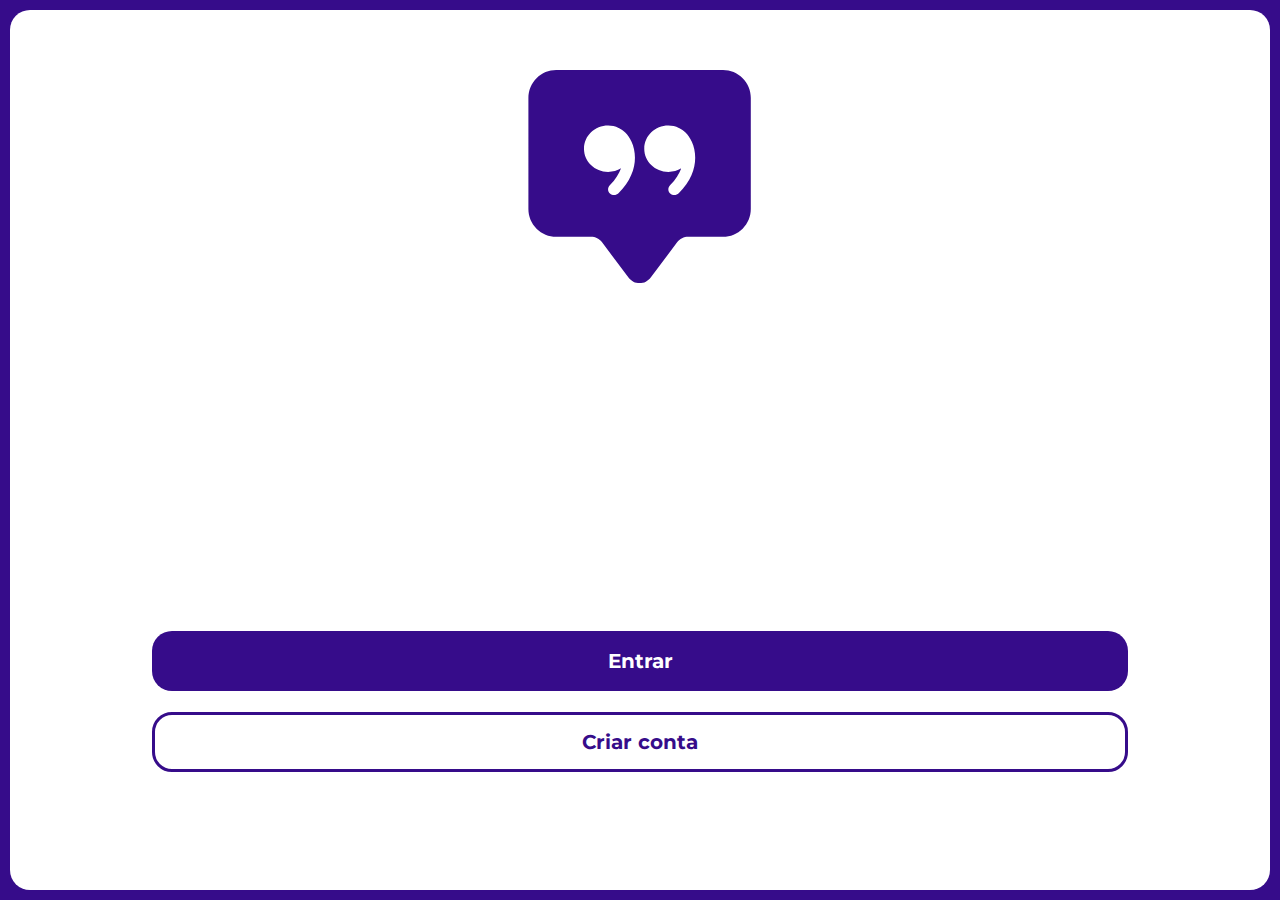
<file: app/src/main/assets/index.html>
<!DOCTYPE html>
<html lang="pt-br">
  <head>
    <meta charset="UTF-8" />
    <meta http-equiv="X-UA-Compatible" content="IE=edge" />
    <meta name="viewport" content="width=device-width, initial-scale=1.0" />
    <link rel="stylesheet" href="css/index.css" />
  </head>
  <body>
    <main>
      <div>
        <svg viewBox="0 0 16 16" fill="none" xmlns="http://www.w3.org/2000/svg">
          <path
            d="M0 2C0 1.46957 0.210714 0.960859 0.585786 0.585786C0.960859 0.210714 1.46957 0 2 0L14 0C14.5304 0 15.0391 0.210714 15.4142 0.585786C15.7893 0.960859 16 1.46957 16 2V10C16 10.5304 15.7893 11.0391 15.4142 11.4142C15.0391 11.7893 14.5304 12 14 12H11.5C11.3448 12 11.1916 12.0361 11.0528 12.1056C10.9139 12.175 10.7931 12.2758 10.7 12.4L8.8 14.933C8.70685 15.0572 8.58607 15.158 8.44721 15.2274C8.30836 15.2969 8.15525 15.333 8 15.333C7.84475 15.333 7.69164 15.2969 7.55279 15.2274C7.41393 15.158 7.29315 15.0572 7.2 14.933L5.3 12.4C5.20685 12.2758 5.08607 12.175 4.94721 12.1056C4.80836 12.0361 4.65525 12 4.5 12H2C1.46957 12 0.960859 11.7893 0.585786 11.4142C0.210714 11.0391 0 10.5304 0 10V2ZM7.194 4.766C7.12808 4.66762 7.052 4.57645 6.967 4.494C6.83336 4.35637 6.67401 4.2463 6.498 4.17L6.49 4.166C6.25317 4.05604 5.99511 3.99937 5.734 4C4.776 4 4 4.746 4 5.667C4 6.587 4.776 7.333 5.734 7.333C6.077 7.333 6.396 7.238 6.665 7.073C6.528 7.462 6.275 7.877 5.855 8.293C5.81544 8.33161 5.7842 8.37792 5.76321 8.42906C5.74222 8.48021 5.73193 8.5351 5.73296 8.59038C5.73399 8.64565 5.74632 8.70013 5.7692 8.75045C5.79208 8.80078 5.82503 8.84589 5.866 8.883C6.039 9.043 6.313 9.038 6.48 8.873C7.814 7.544 7.85 6.115 7.421 5.167C7.35799 5.02687 7.28199 4.89296 7.194 4.767V4.766ZM11 7.073C10.864 7.462 10.61 7.877 10.19 8.293C10.1505 8.33168 10.1193 8.37804 10.0984 8.42922C10.0775 8.4804 10.0673 8.53532 10.0684 8.59059C10.0696 8.64587 10.082 8.70033 10.105 8.75062C10.1279 8.8009 10.161 8.84596 10.202 8.883C10.374 9.043 10.648 9.038 10.815 8.873C12.149 7.544 12.185 6.115 11.757 5.167C11.6936 5.02685 11.6173 4.89293 11.529 4.767C11.4632 4.66826 11.3871 4.57676 11.302 4.494C11.1684 4.35635 11.009 4.24627 10.833 4.17L10.825 4.166C10.5885 4.05618 10.3308 3.99952 10.07 4C9.113 4 8.336 4.746 8.336 5.667C8.336 6.587 9.113 7.333 10.07 7.333C10.413 7.333 10.732 7.238 11.001 7.073H11Z"
            fill="#360c8a"
            width="55"
            height="55"
          />
        </svg>
      </div>
      <div>
        <a href="./login.html">Entrar</a>
        <a href="./cadastro.html">Criar conta</a>
      </div>
    </main>

    <script>
      let login = Ponte.getLogin();

      if (login === "True") {
        location.href = "./inicio.html";
      } else {
      }
    </script>
  </body>
</html>
</file>
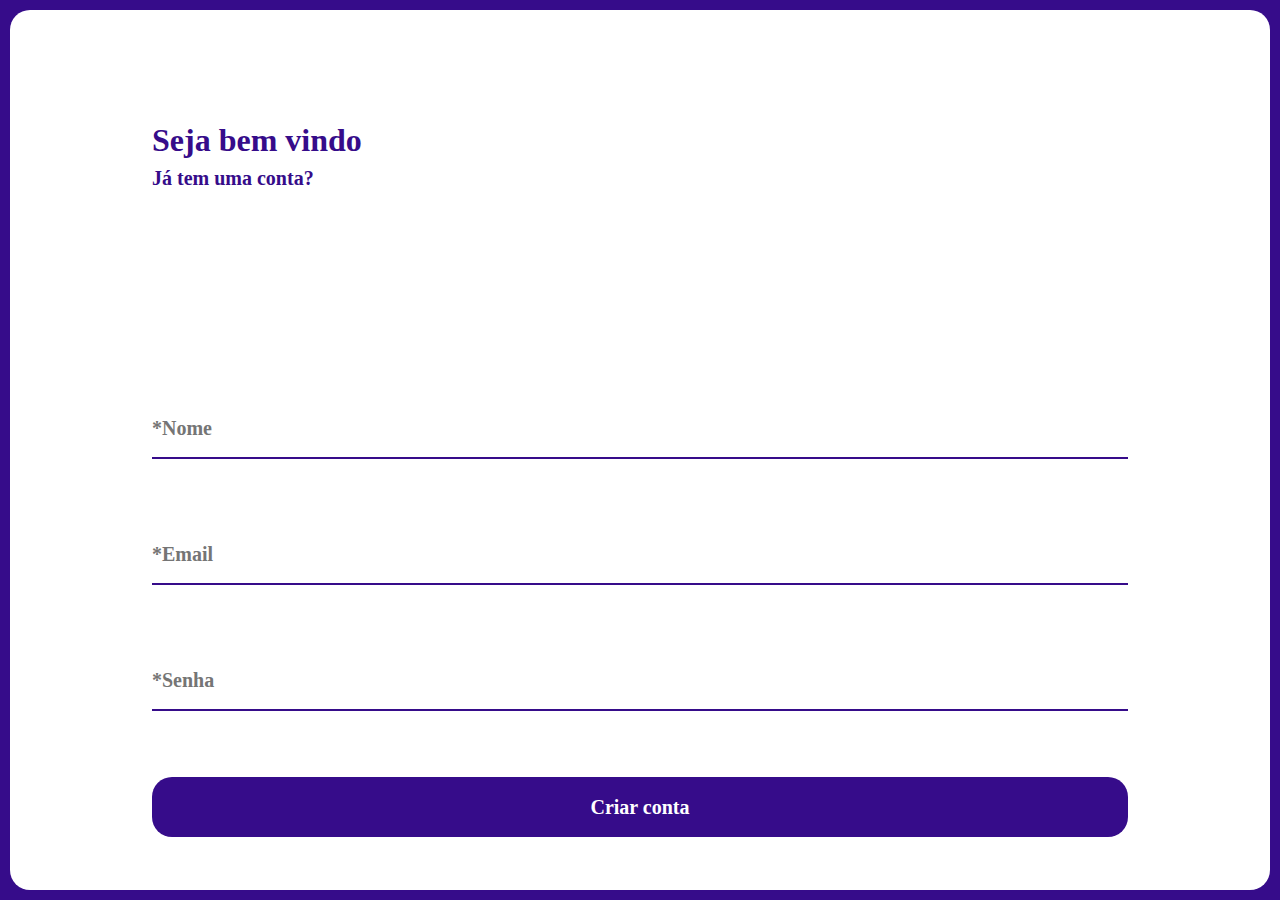
<file: app/src/main/assets/cadastro.html>
<!DOCTYPE html>
<html lang="pt-br">
  <head>
    <meta charset="UTF-8" />
    <meta http-equiv="X-UA-Compatible" content="IE=edge" />
    <meta name="viewport" content="width=device-width, initial-scale=1.0" />
    <title>Login</title>
    <!-- Css -->
    <link rel="stylesheet" href="./css/login.css" />
  </head>
  <body>
    <main>
      <div>
        <h1>Seja bem vindo</h1>
        <a href="./login.html">Já tem uma conta?</a>
      </div>
      <form action="" method="post">
        <input type="text" id="name"  placeholder="*Nome" />
        <input type="email" id="email" placeholder="*Email" />
        <input type="password" id="password" placeholder="*Senha" />
        <button type="submit">Criar conta</button>
      </form>

    </main>

    <script src="./js/cadastrar.js"></script>
  </body>
</html>
</file>
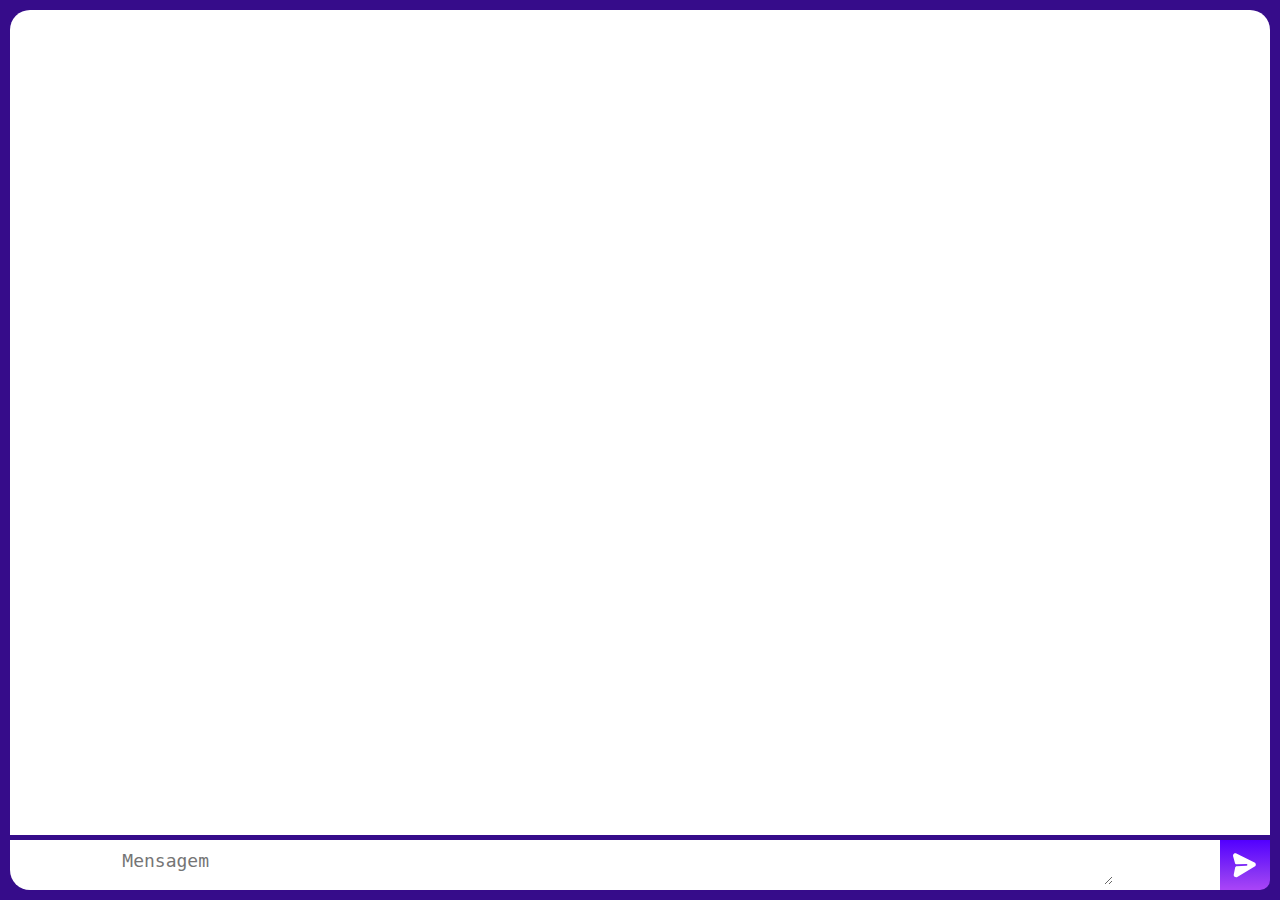
<file: app/src/main/assets/inicio.html>
<!DOCTYPE html>
<html lang="pt-br">
  <head>
    <meta charset="UTF-8" />
    <meta http-equiv="X-UA-Compatible" content="IE=edge" />
    <meta name="viewport" content="width=device-width, initial-scale=1.0" />
    <title>Inicio</title>
    <link rel="stylesheet" href="css/inicio.css" />
    <link rel="stylesheet" href="css/Imagens.css" />
  </head>
  <body>
    <main>
      <div class="ul" id="msg"></div>
    </main>
    <form id="insert_message" autocomplete="off">
      <textarea id="content" placeholder="Mensagem"></textarea>
      <button type="submit">
        <svg
          width="19"
          height="19"
          viewBox="0 0 19 19"
          fill="none"
          xmlns="http://www.w3.org/2000/svg"
        >
          <path
            d="M18.1102 8.72865C18.0921 8.07082 17.7115 7.48097 17.1203 7.18723L3.34255 0.328267C2.72506 0.0115491 2.01514 0.0822972 1.46204 0.493772C0.898779 0.912212 0.64038 1.86446 0.829826 2.53699L2.30161 7.75739C2.45267 8.2927 2.95187 8.6537 3.50834 8.62877L11.0077 8.30162C11.3915 8.27836 11.7156 8.57723 11.7234 8.96162C11.7376 9.33922 11.4431 9.65855 11.0593 9.68182L3.55259 10.0034C2.99607 10.0271 2.52542 10.4291 2.41483 10.9758L1.32657 16.3209C1.19374 16.9527 1.39936 17.5698 1.85852 17.9932C1.91253 18.043 1.97331 18.099 2.03359 18.142C2.62292 18.5597 3.37361 18.5857 3.9988 18.2193L17.2251 10.3388C17.793 10.0076 18.1283 9.38648 18.1102 8.72865"
            fill="white"
          />
        </svg>
      </button>
    </form>
    <script src="./js/insertMsg.js"></script>
    <script src="./js/mensagens.js"></script>
    <script src="./js/validarlogin.js"></script>
  </body>
</html>
</file>
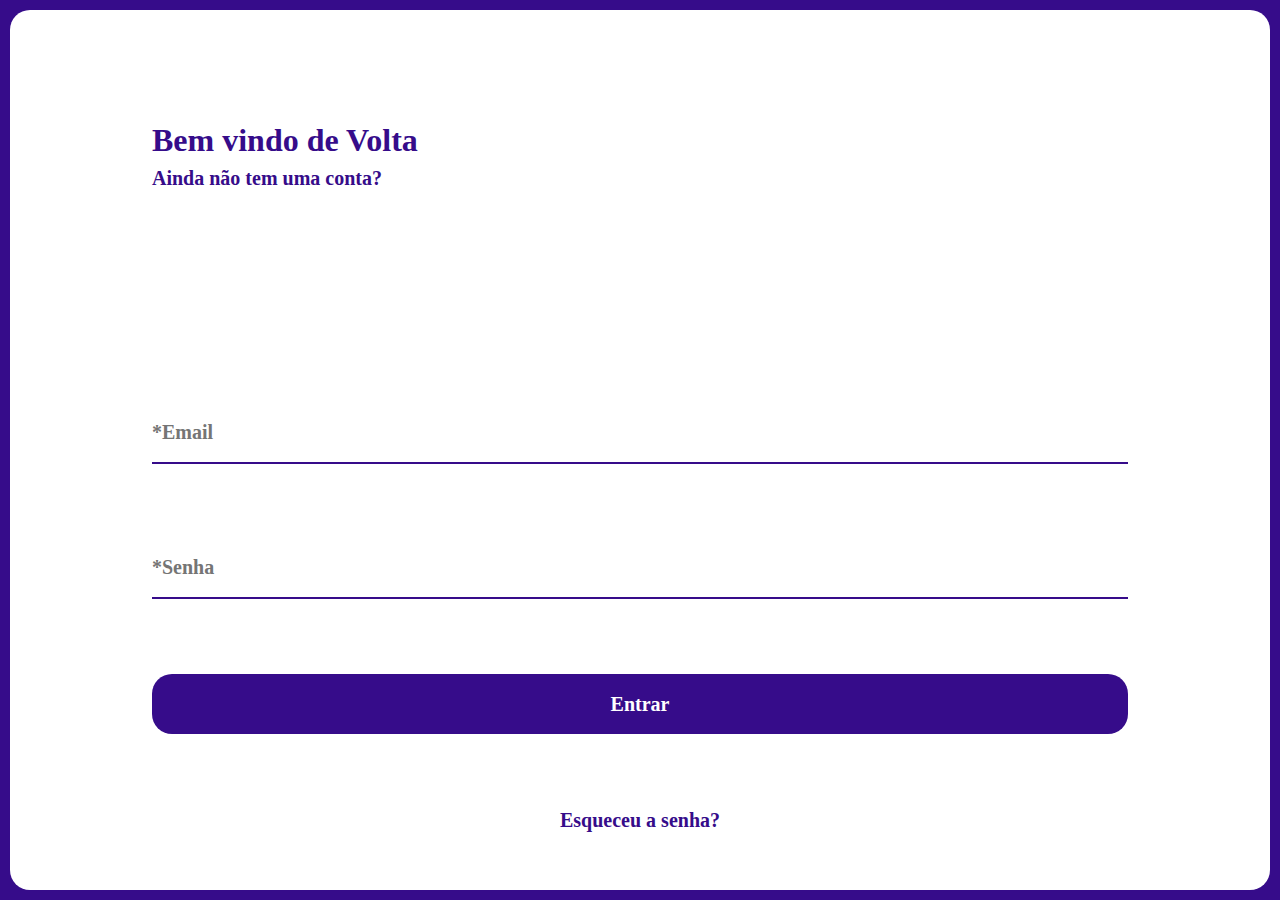
<file: app/src/main/assets/login.html>
<!DOCTYPE html>
<html lang="pt-br">
  <head>
    <meta charset="UTF-8" />
    <meta http-equiv="X-UA-Compatible" content="IE=edge" />
    <meta name="theme-color" content="#360c8a" />
    <meta name="viewport" content="width=device-width, initial-scale=1.0" />
    <title>Login</title>
    <!-- Css -->
    <link rel="stylesheet" href="./css/login.css" />
  </head>
  <body>
    <main>
      <div>
        <h1>Bem vindo de Volta</h1>
        <a href="./cadastro.html">Ainda não tem uma conta?</a>
      </div>
      <form action="" method="post">
        <input type="email" id="email" placeholder="*Email" />
        <input type="password" id="password" placeholder="*Senha" />
        <button type="submit">Entrar</button>
        <a href="#" id="">Esqueceu a senha?</a>
        <a href="inicio.html" id="inicio" style="display:none"></a>

      </form>
    </main>

<script src="./js/logar.js"></script>
  </body>
</html>
</file>
<file: app/src/main/assets/css/index.css>
@import url("https://fonts.googleapis.com/css2?family=Montserrat&display=swap");
@import url("https://fonts.googleapis.com/css2?family=Montserrat&display=swap");

*,
*::after,
*::before {
  margin: 0;
  padding: 0;
  box-sizing: border-box;
  --Firist: #360c8a;
  --Second: #ffffff;
}

body,
html {
  width: 100%;
  height: 100%;
  font-family: "Montserrat";
}

h1 {
  font-family: "Raleway";
}

body {
  display: grid;
  grid-template-columns: 10px 1fr 10px;
  grid-template-rows: 10px 1fr 10px;

  background: var(--Firist);
}

main {
  grid-row: 2/3;
  grid-column: 2/3;

  width: 100%;
  height: 100%;
  background: var(--Second);

  border-radius: 20px;

  display: flex;
  flex-direction: column;
  align-items: center;
  justify-content: space-between;

  padding: 20px;
}

a {
  width: 80%;
  height: 60px;

  font-size: 20px;
  font-weight: bold;
  text-decoration: none;

  border: none;
  border-radius: 20px;

  background: var(--Firist);
  color: var(--Second);

  display: flex;
  align-items: center;
  justify-content: center;
}

a:last-child {
  border: 3px solid var(--Firist);
  background: none;
  color: var(--Firist);
}

main > div {
  width: 100%;
  height: 36%;
  padding: 40px 0;

  display: flex;
  flex-direction: column;
  align-items: center;
  justify-content: space-between;
}

main > div:last-child {
  height: 141px;
  padding: 0;
  margin-bottom: 8%;
}

svg {
  width: 26%;
}
</file>
<file: app/src/main/assets/css/login.css>
@import url("https://fonts.googleapis.com/css2?family=Montserrat&display=swap");
@import url("https://fonts.googleapis.com/css2?family=Montserrat&display=swap");

*,
*::after,
*::before {
  margin: 0;
  padding: 0;
  box-sizing: border-box;

  --Firist: #360c8a;
  --Second: #ffffff;
}

body,
html {
  width: 100%;
  height: 100%;
}

body {
  display: grid;
  grid-template-columns: 10px 1fr 10px;
  grid-template-rows: 10px 1fr 10px;

  background: var(--Firist);

  font-family: "Montserrat";
}

h1,
button,
input,
select,
a {
  font-family: "Raleway";
}

main {
  grid-row: 2/3;
  grid-column: 2/3;

  width: 100%;
  height: 100%;
  background: var(--Second);

  border-radius: 20px;

  display: flex;
  flex-direction: column;
  align-items: center;
  justify-content: space-between;

  padding: 20px;
}

div:first-child {
  width: 80%;
  height: 30%;
  display: flex;
  flex-direction: column;
  align-items: start;
  justify-content: center;
}

h1 {
  color: var(--Firist);
  margin-bottom: 8px;
}

a {
  width: fit-content;
  text-decoration: none;
  font-size: 20px;
  font-weight: bold;
  color: var(--Firist);
}

button {
  width: 100%;
  height: 60px;

  font-size: 20px;
  font-weight: bold;
  text-decoration: none;

  border: none;
  border-radius: 20px;

  background: var(--Firist);
  color: var(--Second);

  display: flex;
  align-items: center;
  justify-content: center;
}

form {
  height: 60%;
  width: 80%;
  display: flex;
  flex-direction: column;
  align-items: center;
  justify-content: space-around;
}

input {
  width: 100%;
  height: 60px;
  font-size: 20px;
  font-weight: bold;
  border: none;
  border-bottom: 2px solid var(--Firist);
  color: var(--Firist);
}
</file>
<file: app/src/main/assets/css/inicio.css>
@import url("https://fonts.googleapis.com/css2?family=Montserrat&display=swap");
@import url("https://fonts.googleapis.com/css2?family=Montserrat&display=swap");
*,
*::after,
*::before {
  margin: 0;
  padding: 0;
  box-sizing: border-box;
  font-size: 18px;
  --Firist: #360c8a;
  --Second: #ffffff;
  --grad: linear-gradient(180deg, #5200ff 0%, #8833f4 66.14%, #c452fa 125.74%);
}

body,
html {
  width: 100%;
  height: 100%;
}

body {
  display: grid;
  grid-template-columns: 10px 1fr 10px;
  grid-template-rows: 10px 1fr 55px 10px;
  background: var(--Firist);
  font-family: "Montserrat";
}

h1,
button,
input,
select,
a {
  font-family: "Raleway";
}

main {
  grid-row: 2/3;
  grid-column: 2/3;
  width: 100%;
  height: 100%;
  background: var(--Second);
  border-radius: 20px 20px 0 0;
  display: flex;
  flex-direction: column;
  align-items: center;
  justify-content: space-between;
  padding: 20px;
}

.img {
  width: 50px;
  height: 50px;
  border-radius: 20px;
}

form {
  width: 100%;
  height: 55px;
  position: sticky;
  z-index: 2;
  display: flex;
  align-items: center;
  justify-content: space-between;
  border-radius: 0px 0px 20px 20px;
  background-color: var(--Second);
  border-top: 5px solid var(--Firist);
  grid-row: 3/4;
  grid-column: 2/3;
  color: var(--Second);
}

form textarea {
  width: 79%;
  height: 40px;
  margin: auto;
  border-radius: 5px;
  border: none;
  padding: 5px;
  color: #8d9dc4;
  display: flex;
  align-items: center;
  justify-content: flex-start;
}

form input:hover {
  color: #000;
}

form button {
  width: 50px;
  height: 100%;
  display: flex;
  align-items: center;
  justify-content: center;
  background: var(--grad);
  border: none;
  border-radius: 0 0 10px 0;
}

form button svg {
  width: 25px;
  height: 25px;
}

a {
  width: 70px;
  height: 70px;
  font-weight: bold;
  text-decoration: none;
  border: none;
  border-radius: 40px;
  color: var(--Second);
  display: flex;
  align-items: center;
  justify-content: center;
  position: relative;
  top: -30px;
  background: #360c8a;
}

svg {
  width: 40px;
  height: 40px;
  fill: var(--Second);
}

.ul {
  width: 100%;
  height: 100%;
}

.li,
.li_me {
  width: 100%;
  height: fit-content;
  display: flex;
  flex-direction: column;
  justify-content: start;
  align-items: flex-start;
  background: var(--Firist);
  border-radius: 20px 20px 20px 0;
  padding: 20px;
  margin-top: 10px;
  margin-bottom: 10px;
}

.li div,
.li_me div {
  display: flex;
  flex-direction: row;
  align-items: center;
  justify-content: flex-start;
}

.li div figcaption,
.li_me div figcaption {
  margin-left: 10px;
  font-size: 20px;
  font-weight: bold;
  font-family: "Ralewai";
  color: white;
}

.li span,
.li_me span {
  width: 100%;
  height: 100%;
  margin-top: 8px;
  color: white;
}

.li_me {
  border-radius: 20px 20px 0 20px;
  background: var(--grad);
}
</file>
<file: app/src/main/assets/css/Imagens.css>
.image_a {
  background: url(../img/Dog1.png);
}

.image_b {
  background: url(../img/Bison.png);
}

.image_c {
  background: url(../img/Cow.png);
}

.image_d {
  background: url(../img/Dog4.png);
}

.image_e {
  background: url(../img/Dog5.png);
}

.image_f {
  background: url(../img/Ant.png);
}

.image_g {
  background: url(../img/Bear.png);
}

.image_h {
  background: url(../img/Dog2.png);
}

.image_i {
  background: url(../img/Buffalo.png);
}

.image_j {
  background: url(../img/Cat1.png);
}

.image_k {
  background: url(../img/Cat2.png);
}

.image_l {
  background: url(../img/Cat3.png);
}

.image_m {
  background: url(../img/Cat4.png);
}

.image_n {
  background: url(../img/Cat5.png);
}

.image_o {
  background: url(../img/Dog5.png);
}

.image_p {
  background: url(../img/Duck.png);
}

.image_q {
  background: url(../img/Eagle.png);
}

.image_r {
  background: url(../img/Elephant.png);
}

.image_s {
  background: url(../img/Fox.png);
}

.image_t {
  background: url(../img/Giraffe.png);
}

.image_u {
  background: url(../img/Snake.png);
}

.image_v {
  background: url(../img/Moose.png);
}

.image_w {
  background: url(../img/Squirrel.png);
}

.image_x {
  background: url(../img/Tiger.png);
}

.image_y {
  background: url(../img/Wolf.png);
}

.image_z {
  background: url(../img/Zebra.png);
}

.image_special {
  background: url(../img/Otter.png);
}

.image_a,
.image_b,
.image_c,
.image_d,
.image_e,
.image_f,
.image_g,
.image_h,
.image_i,
.image_j,
.image_k,
.image_l,
.image_m,
.image_n,
.image_o,
.image_p,
.image_q,
.image_r,
.image_s,
.image_t,
.image_u,
.image_v,
.image_w,
.image_x,
.image_y,
.image_z,
.image_special {
  background-repeat: no-repeat;
  background-size: contain;
}
</file>
